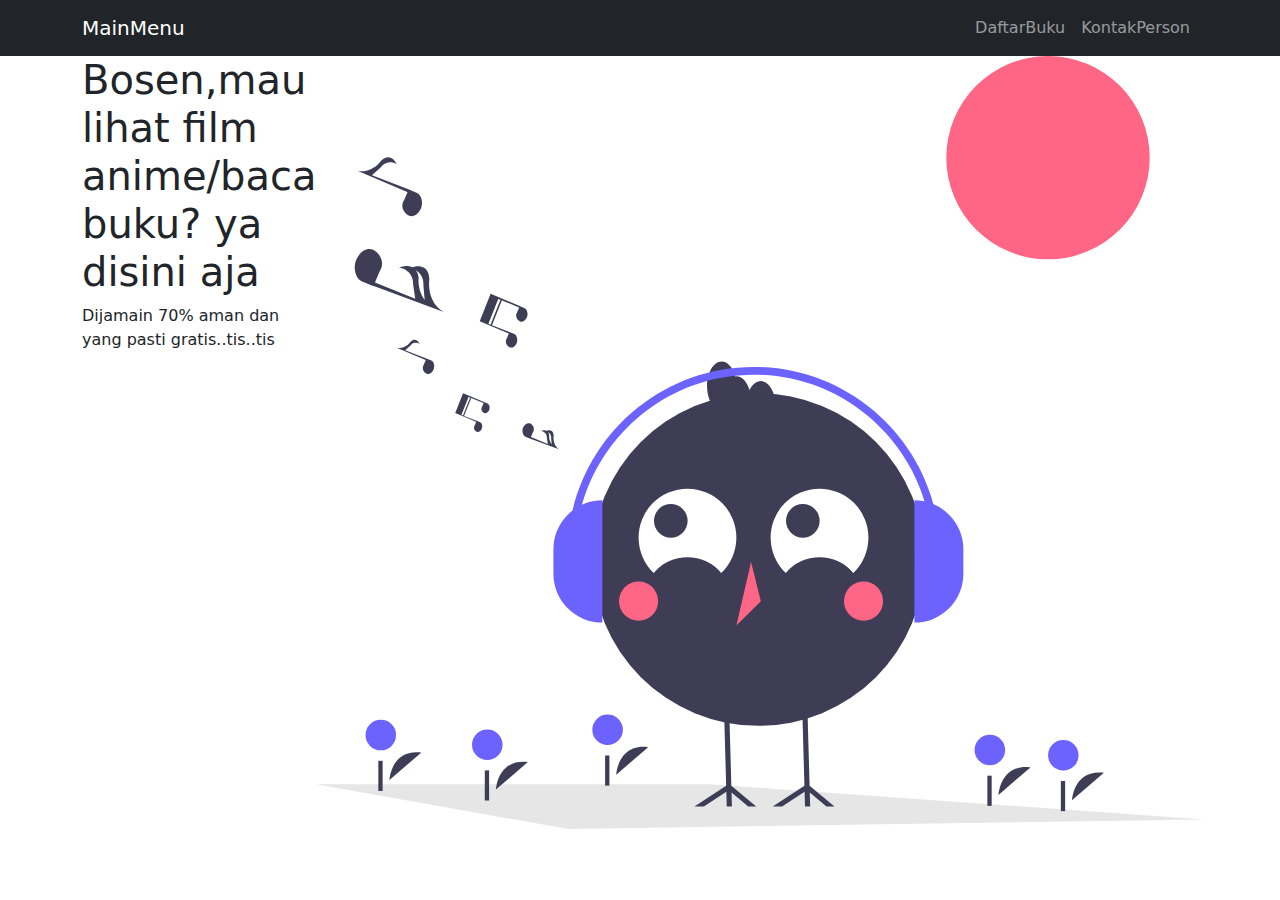
<file: index.html>
<!DOCTYPE html>
<html lang="en">
<head>
    <meta charset="UTF-8">
    <meta name="viewport" content="width=device-width, initial-scale=1.0">
</head>
<html>
    <head>
        <title> Perpustakaan</title>
        <link rel="stylesheet" href="css/styles.css">
        <link rel="stylesheet" href="images/undraw_happy_music_g6wc.svg">
        <link href="https://cdn.jsdelivr.net/npm/bootstrap@5.3.3/dist/css/bootstrap.min.css" rel="stylesheet" integrity="sha384-QWTKZyjpPEjISv5WaRU9OFeRpok6YctnYmDr5pNlyT2bRjXh0JMhjY6hW+ALEwIH" crossorigin="anonymous">
        <script src="https://cdn.jsdelivr.net/npm/bootstrap@5.3.3/dist/js/bootstrap.bundle.min.js" integrity="sha384-YvpcrYf0tY3lHB60NNkmXc5s9fDVZLESaAA55NDzOxhy9GkcIdslK1eN7N6jIeHz" crossorigin="anonymous"></script>

    </head>
  <body>
    <nav class="navbar navbar-expand-lg bg-dark navbar-dark py-2">
        
        <div class="container">
            <a href="index.html" class="navbar-brand">MainMenu</a> 
        
            <button class="navbar-toggler"
            type="button"
            data-bs-toggle="collapse"
            data-bs-target="#navmenu">
                <span class="navbar-toggler-icon">

                </span>
            </button>

            <div class="collapse navbar-collapse"id="navmenu">
                <ul class="navbar-nav ms-auto">
                    <li class="nav-item">
                        <a href="Daftar buku.html" class="nav-link">DaftarBuku</a>
                    </li>
                    <li class="nav-item">
                        <a href="Kontakperson.html" class="nav-link">KontakPerson</a>
                    </li>
                
                </ul>
            </div>
       </div>
    </nav>

    <section class="undraw">
        <div class="container">
           <div class="d-flex">
                <div>
                    <h1>
                        Bosen,mau lihat film anime/baca buku? ya disini aja
                    </h1>
                    <p>Dijamain 70% aman dan yang pasti gratis..tis..tis</p>
                </div>

                <img class="img-fluid w-20"
                 src="images/undraw_happy_music_g6wc.svg" alt="Gambar">

            </div>
        </div>
    </section>
  </body>
</html>
</file>
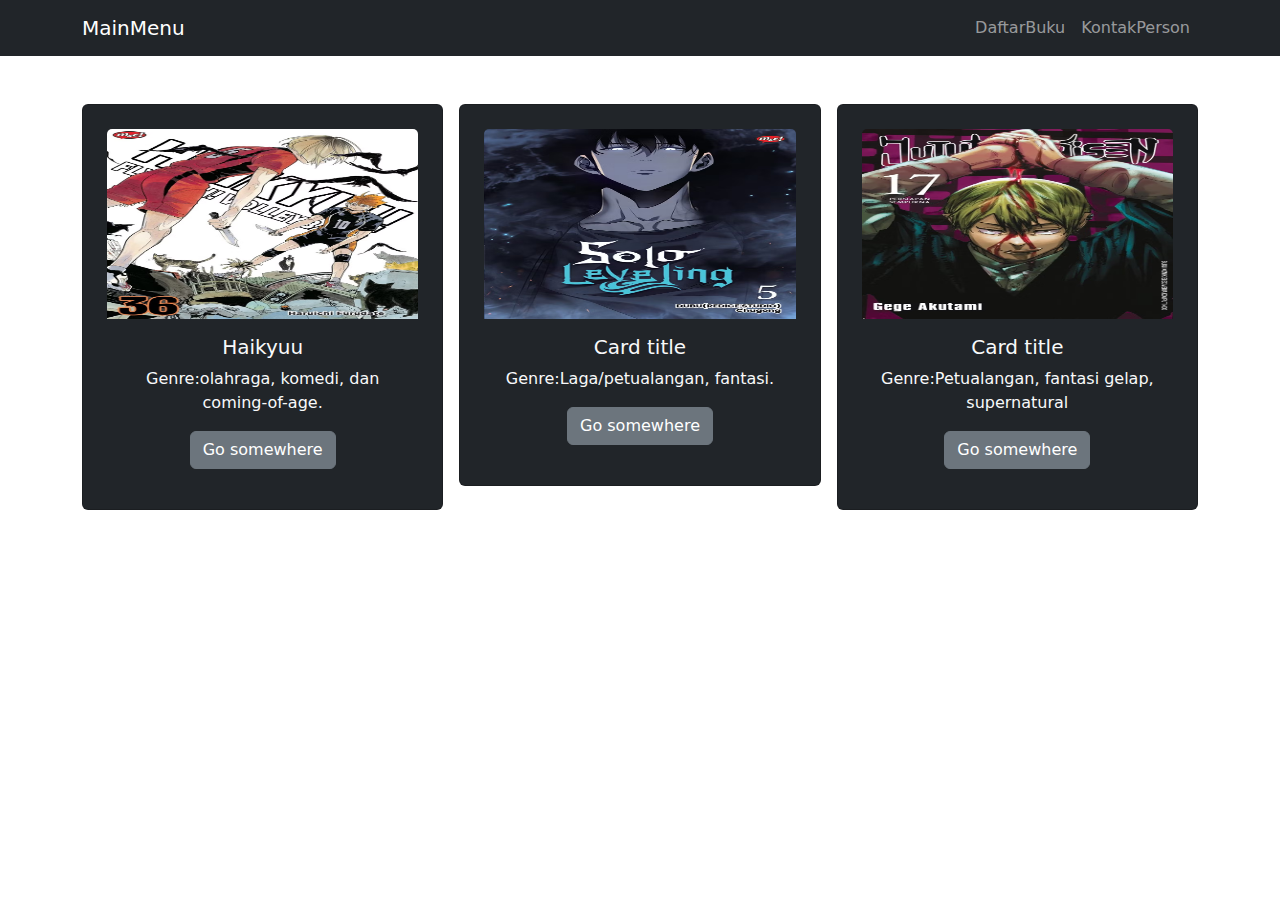
<file: Daftar buku.html>
<!DOCTYPE html>
<html lang="en">
<head>
    <meta charset="UTF-8">
    <meta name="viewport" content="width=device-width, initial-scale=1.0">
    <title>Document</title>
</head>
<html>
    <head>
        <title> Perpustakaan</title>
        <link rel="stylesheet" href="css/styles.css">
      
        <link href="https://cdn.jsdelivr.net/npm/bootstrap@5.3.3/dist/css/bootstrap.min.css" rel="stylesheet" integrity="sha384-QWTKZyjpPEjISv5WaRU9OFeRpok6YctnYmDr5pNlyT2bRjXh0JMhjY6hW+ALEwIH" crossorigin="anonymous">
        <script src="https://cdn.jsdelivr.net/npm/bootstrap@5.3.3/dist/js/bootstrap.bundle.min.js" integrity="sha384-YvpcrYf0tY3lHB60NNkmXc5s9fDVZLESaAA55NDzOxhy9GkcIdslK1eN7N6jIeHz" crossorigin="anonymous"></script>
    </head>
    <body>
        <nav class="navbar navbar-expand-lg bg-dark navbar-dark py-2">
        
            <div class="container">
                <a href="index.html" class="navbar-brand">MainMenu</a> 
            
                <button class="navbar-toggler"
                type="button"
                data-bs-toggle="collapse"
                data-bs-target="#navmenu">
                    <span class="navbar-toggler-icon">
    
                    </span>
                </button>
    
                <div class="collapse navbar-collapse"id="navmenu">
                    <ul class="navbar-nav ms-auto">
                        <li class="nav-item">
                            <a href="Daftar buku.html" class="nav-link">DaftarBuku</a>
                        </li>
                        <li class="nav-item">
                            <a href="Kontakperson.html" class="nav-link">KontakPerson</a>
                        </li>
                    
                    </ul>
                </div>
           </div>
        </nav>
 </div>
     

<section class="pt-5" id="services">
<div class="container">
    <div class="row text-center g-3 ">
        <div class="col-md "><div class=" p-4 bg-dark text-light card">
            <img src="images/Haikyuu.avif" class="card-img-top" alt="Haikyuu">
            <div class="card-body">
              <h5 class="card-title ">Haikyuu  </h5>
              <p class="card-text ">Genre:olahraga, komedi, dan coming-of-age.</p>
              <a href="#" class="btn btn-secondary">Go somewhere</a>
            </div>
          </div></div>
        <div class="col-md"><div class="p-4 bg-dark text-light  card">
            <img src="images/solo leveling.avif" class="card-img-top" alt="SoloLeveling">
            <div class="card-body">
              <h5 class="card-title">Card title</h5>
              <p class="card-text">Genre:Laga/petualangan, fantasi.</p>
              <a href="#" class="btn btn-secondary">Go somewhere</a>
            </div>
          </div></div>
        <div class="col-md"><div class="p-4 bg-dark text-light card" >
            <img src="images/jujutsu.avif" class="card-img-top" alt="JujutsuKaisen">
            <div class="card-body">
              <h5 class="card-title">Card title</h5>
              <p class="card-text">Genre:Petualangan, fantasi gelap, supernatural </p>
              <a href="#" class="btn btn-secondary">Go somewhere</a>
            </div>
          </div>
        </div>
    </div>
</div>

</section>
    
    </body>
</html>
</file>
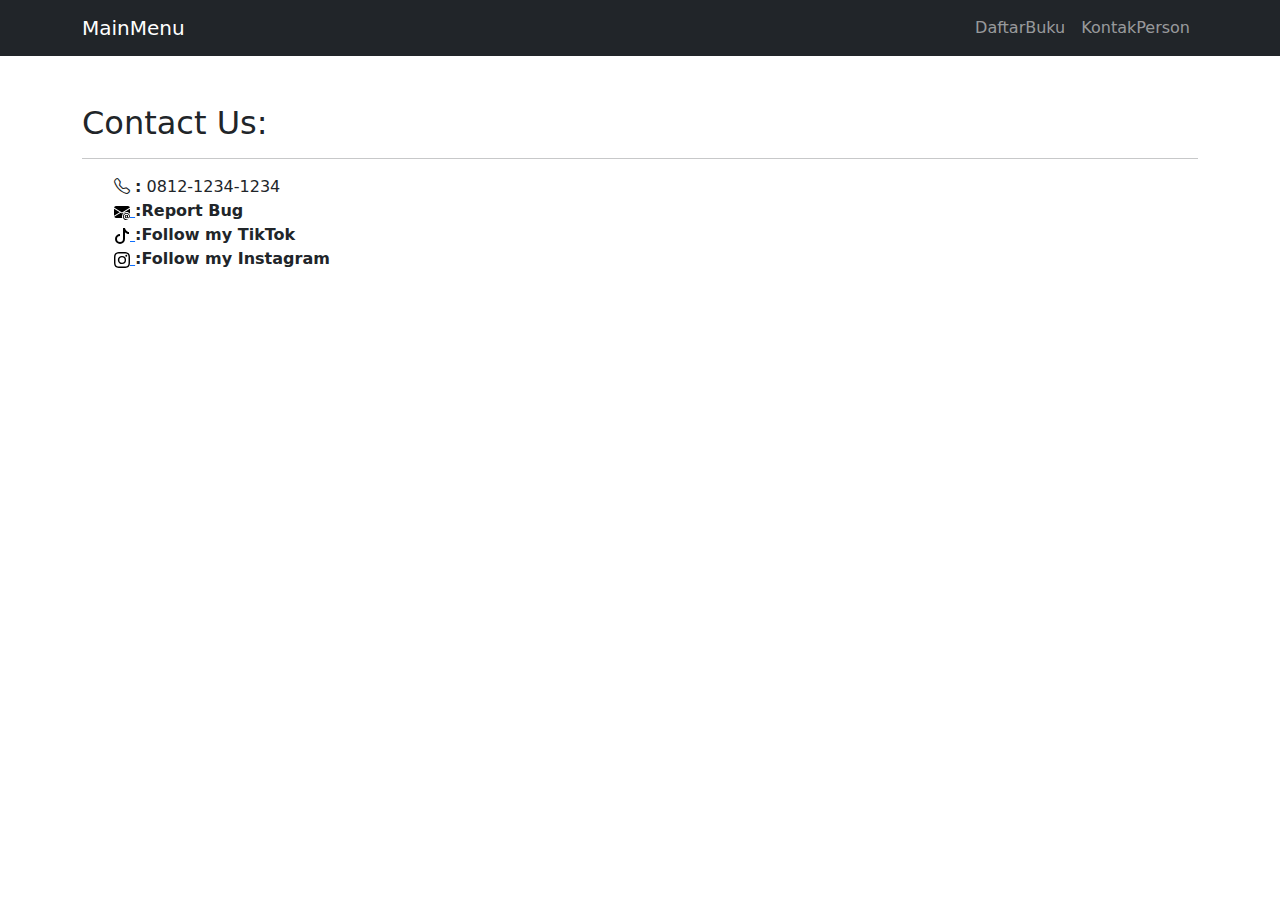
<file: Kontakperson.html>
<!DOCTYPE html>
<html lang="en">
<head>
    <meta charset="UTF-8">
    <meta name="viewport" content="width=device-width, initial-scale=1.0">
    <title>KontakPerson</title>
    <link rel="stylesheet" href="css/kontakperson.css">
    <link href="https://cdn.jsdelivr.net/npm/bootstrap@5.3.3/dist/css/bootstrap.min.css" rel="stylesheet" integrity="sha384-QWTKZyjpPEjISv5WaRU9OFeRpok6YctnYmDr5pNlyT2bRjXh0JMhjY6hW+ALEwIH" crossorigin="anonymous">
    <script src="https://cdn.jsdelivr.net/npm/bootstrap@5.3.3/dist/js/bootstrap.bundle.min.js" integrity="sha384-YvpcrYf0tY3lHB60NNkmXc5s9fDVZLESaAA55NDzOxhy9GkcIdslK1eN7N6jIeHz" crossorigin="anonymous"></script>
    <link rel="stylesheet" href="https://cdn.jsdelivr.net/npm/bootstrap-icons@1.11.3/font/bootstrap-icons.min.css">
<link rel="stylesheet" href="images/">
</head>
<body>
    
    <nav class="navbar navbar-expand-lg bg-dark navbar-dark py-2">
        
        <div class="container">
            <a href="index.html" class="navbar-brand">MainMenu</a> 
        
            <button class="navbar-toggler"
            type="button"
            data-bs-toggle="collapse"
            data-bs-target="#navmenu">
                <span class="navbar-toggler-icon">

                </span>
            </button>

            <div class="collapse navbar-collapse"id="navmenu">
                <ul class="navbar-nav ms-auto">
                    <li class="nav-item">
                        <a href="Daftar buku.html" class="nav-link">DaftarBuku</a>
                    </li>
                    <li class="nav-item">
                        <a href="Kontakperson.html" class="nav-link">KontakPerson</a>
                    </li>
                
                </ul>
            </div>
       </div>
    </nav>
</div>
<section class="p-5" id="contact">
<div class="container">
    <div class="row g-4">
        <div class="col-md">

            
            <h2 class="text_center mb-3">Contact Us:</h2>
            <hr>
         <ul class="list-group-flush"lead>

             <li class="list-group-item">
                <i class="bi bi-telephone"></i>
                 <span class="fw-bold">:</span>
                 0812-1234-1234
                </li>

                <li class="list-group-item">
                    <a href="mailto:jerrysaja1409@gmail.com">
                        <img src="images/envelope-at-fill.svg" alt="email">
                    </a>
                    <span class="fw-bold">
                       :Report Bug
                    </span>
                </li>

                <li class="list-group-item">
                    <a href="https://www.tiktok.com/@jer_689?_r=1&_d=deddkak9411kj8&sec_uid=MS4wLjABAAAAEIJYLLGh6-GMCUkDJ7i6o2vhHVyXBaXOogibMnSReuYIODIPmkUXfw0ImTxWWgWb&share_author_id=6872239221194081281&sharer_language=id&source=h5_t&u_code=deddk8fccl22bh&timestamp=1730806118&user_id=6872239221194081281&sec_user_id=MS4wLjABAAAAEIJYLLGh6-GMCUkDJ7i6o2vhHVyXBaXOogibMnSReuYIODIPmkUXfw0ImTxWWgWb&utm_source=copy&utm_campaign=client_share&utm_medium=android&share_iid=7432197549006243600&share_link_id=f1c9faf0-3887-401c-a56f-ac8de632e498&share_app_id=1180&ugbiz_name=ACCOUNT&ug_btm=b8727%2Cb0229&social_share_type=5&enable_checksum=1">

                        <img src="images/tiktok.svg"alt="tiktok">
                    </a>
                    <span class="fw-bold">
                      :Follow my TikTok
                    </span>
                </li>

                <li class="list-group-item link-underline-opacity-0">
                    <a href="https://www.instagram.com/jr_yyou/profilecard/?igsh=MXVyMXF0ZHNmeW91eA==">

                        <img src="images/instagram.svg"alt="Instagram">
                    </a>
                    <span class="fw-bold">
                      :Follow my Instagram
                    </span>
                </li>
            </ul>   
        </div>
    </div>
</div>
</section>
</body>
</html>
</file>
<file: css/styles.css>
#services img{
    height: 190px;
   
    
   
}
.services{
    display: flex;
    align-items: center;
    justify-content: center;
}
</file>
<file: css/kontakperson.css>
/* teks */
.class{
    font-family: monospace;
}

.pertanyaan{
    color: red;
    font-family: monospace;
}

/* background */
body{
    background-color: white;
}
.header{
    background-color: cornflowerblue;
    display: flex;
    padding: 15px;
    justify-content: center;
    margin: 10px;
}
.header-title{
    color: white;
    font-size: 0,8em;
    font-weight: bold;
    text-decoration: none;
}
.content{
    background-color: cornflowerblue;
    display: flex;
    padding: 15px;
    justify-content: center;
    margin: 10px;
}
.header-1{
    color: white;
    font-size: 0,8em;
    font-weight: bold;
    text-decoration: none;
}
.test{
    background-color: cornflowerblue;
    display: flex;
    padding: 15px;
    justify-content: center;
    margin: 10px;
 
}

.subejek{
    color: white;
    font-size: 0,8em;
    font-weight: bold;
    text-decoration: none;
}
.box-credit{
    font-size: 11px;
    justify-content: center;
    display: flex;
}
.penulis{
    background-color: cornflowerblue;
    color: cornsilk;
    padding: 0px;
    font-size: 12px;
    font-weight: bold;
    justify-content: center;
    display: flex;
}
.logo{
    width: 24px;
    background-color: transparent;
    margin: 0;
    padding: 20px;
    display: flex;
    justify-content: center;
}
.tiktok{
    width: 24px;
    background-color: transparent;
    margin: 0;
    padding: 20px;
    display: flex;
    justify-content: center;
}
.Gmail{
    width: 24px;
    background-color: transparent;
    margin: 0;
    padding: 20px;
    display: flex;
    justify-content: center;
}

.btn{
    width: 150px;
    height: 50px;
    font-size: 18px;
    font-weight: bold;
    color: white;
    background-color: green;
    border: 0px;
    border-radius: 20px;
    cursor: pointer;
}
.btn:hover{
    background-color: black;
}
.btn:active{
    background-color: pink;
}
.a{
    text-decoration: none;
}
.hr{
    border-top: 5px solid black;
}
</file>
